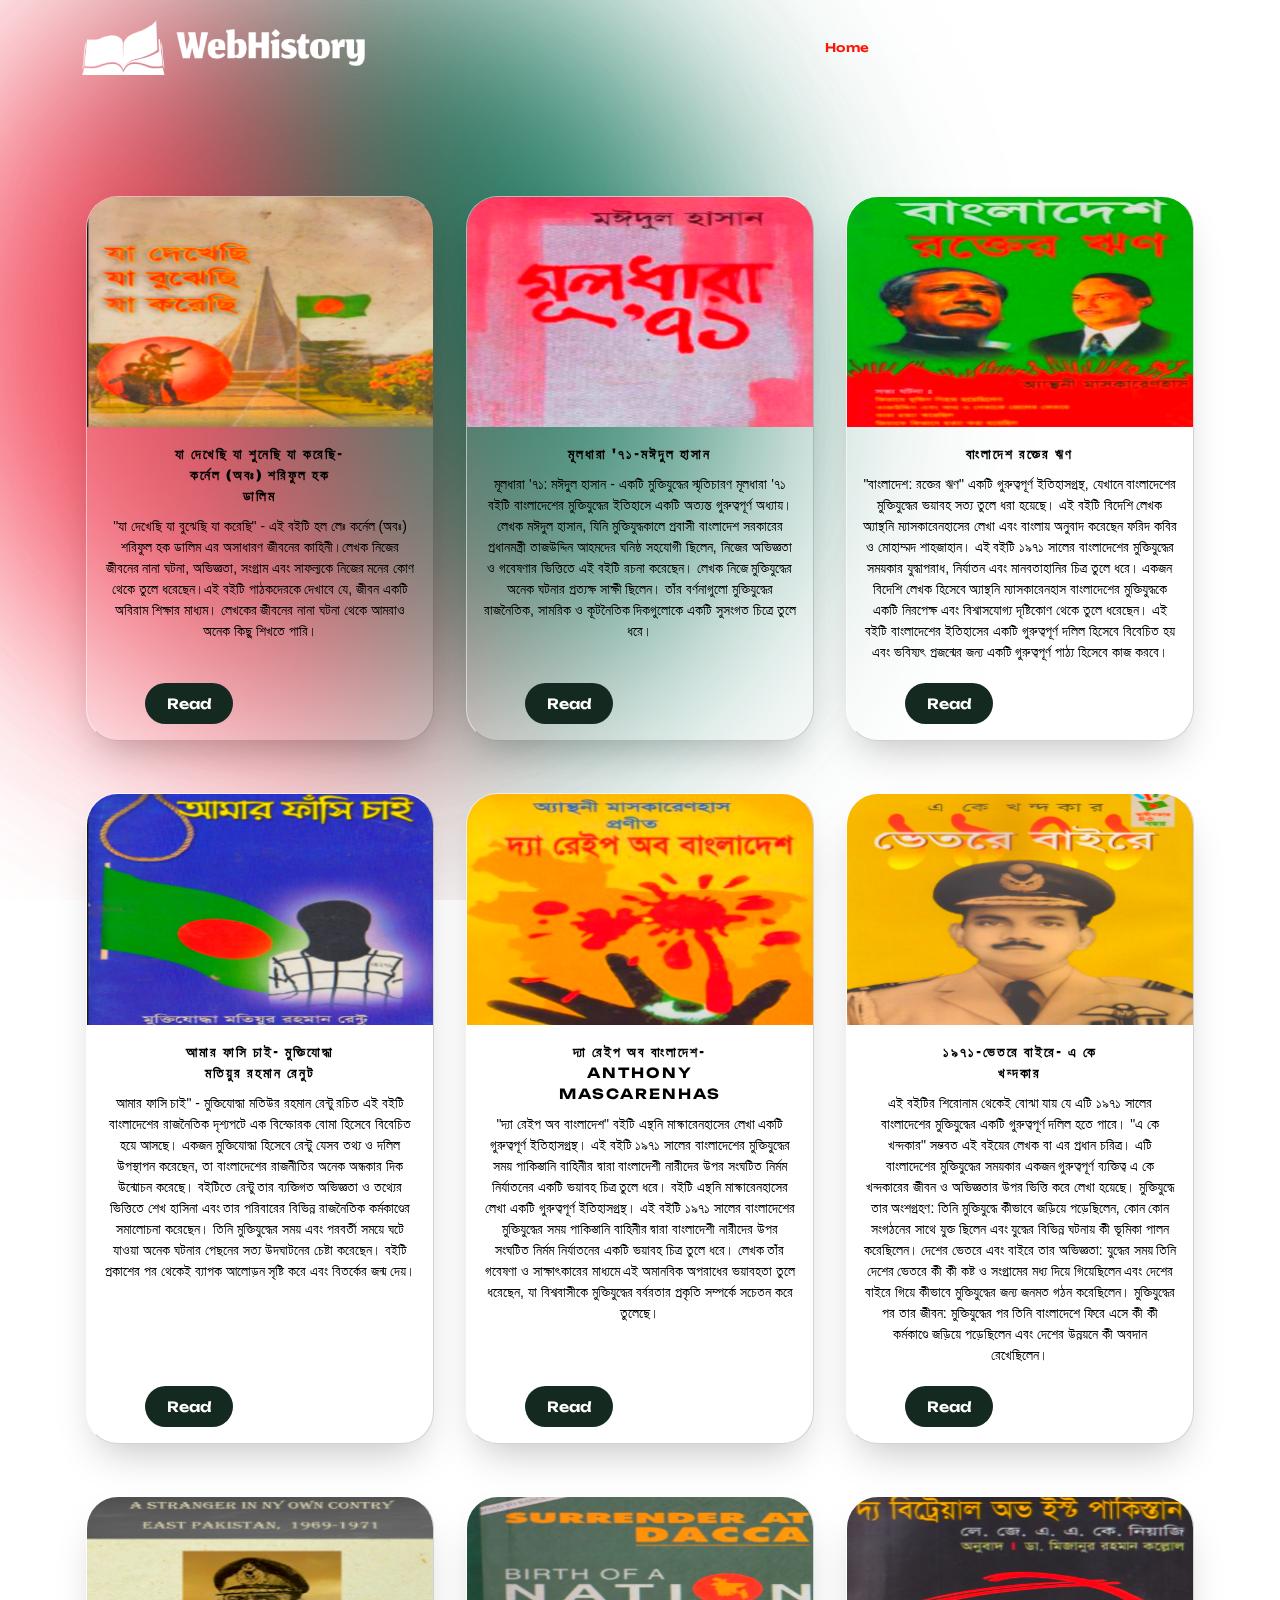
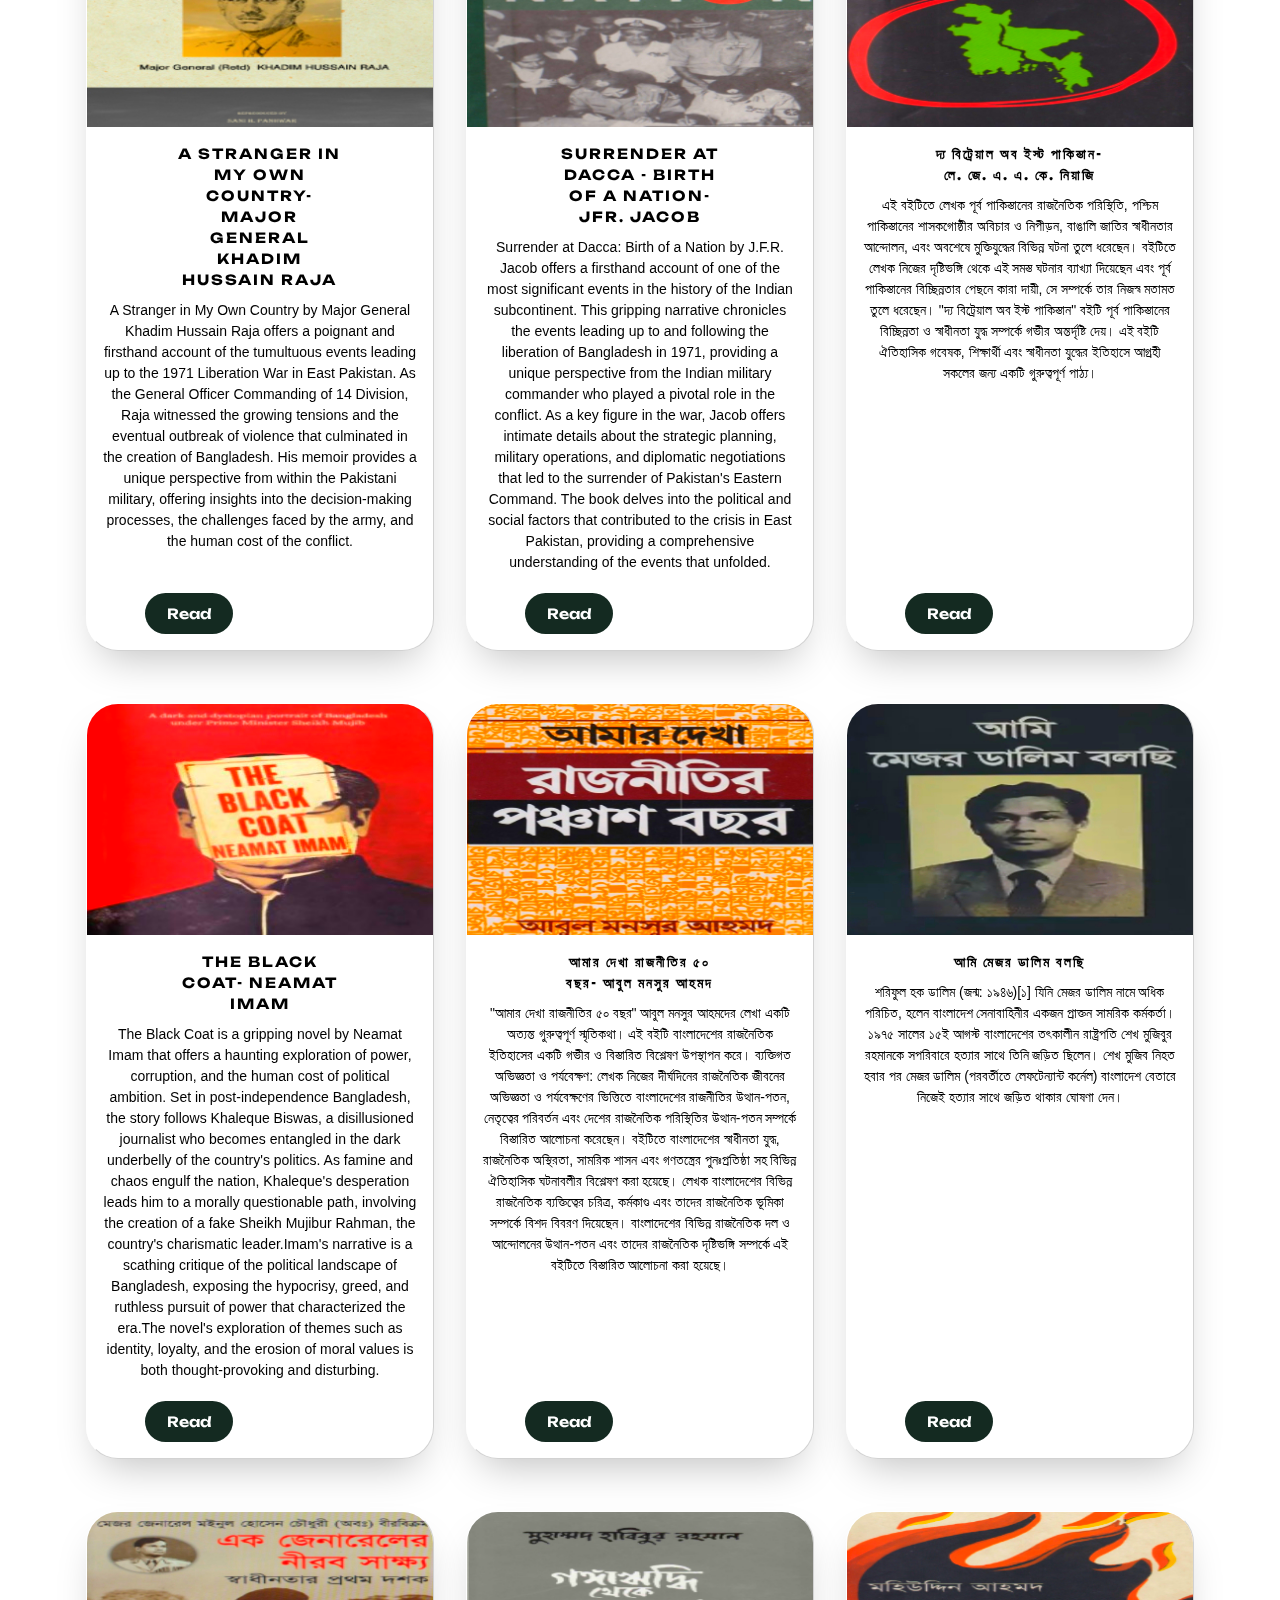
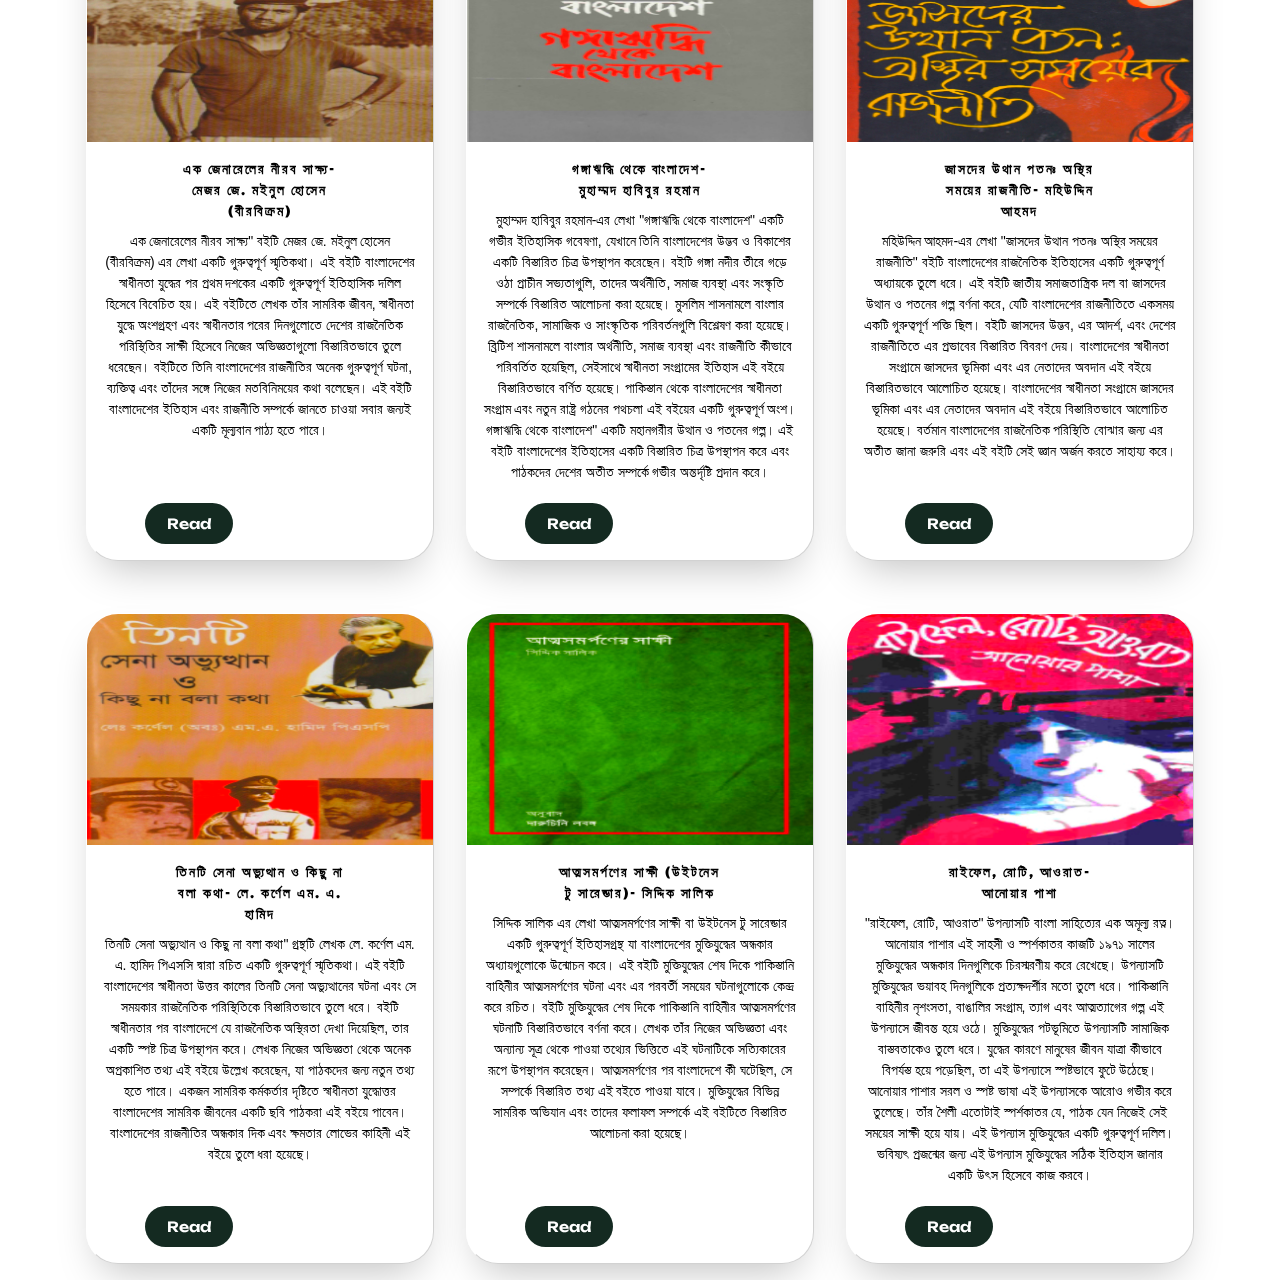
<file: read.html>
<!doctype html>
<html lang="en">
    <head>
        <meta charset="utf-8">
        <meta name="viewport" content="width=device-width, initial-scale=1">

        <meta name="description" content="">
        <meta name="author" content="">

        <title>WebHistory</title>

        <!-- CSS FILES -->        
        <link rel="preconnect" href="https://fonts.googleapis.com">
        
        <link rel="preconnect" href="https://fonts.gstatic.com" crossorigin>

        <link href="https://fonts.googleapis.com/css2?family=Unbounded:wght@300;400;600;700&display=swap" rel="stylesheet">

        <link href="css/bootstrap.min.css" rel="stylesheet">

        <link href="css/bootstrap-icons.css" rel="stylesheet">

        <link href="css/templatemo-ebook-landing.css" rel="stylesheet">

    </head>
    
    <body class="read">

        <main>

            <nav class="navbar read navbar-expand-lg">
                <div class="container">
                    <a class="navbar-brand" href="index.html">
                        <img src="./images/cover.png" alt="">  
                    </a>   
                    <button class="navbar-toggler" type="button" data-bs-toggle="collapse" data-bs-target="#navbarNav" aria-controls="navbarNav" aria-expanded="false" aria-label="Toggle navigation">
                        <span class="navbar-toggler-icon"></span>
                    </button>
    
                    <div class="collapse navbar-collapse" id="navbarNav">
                        <ul class="navbar-nav ms-lg-auto me-lg-4">
                            <li class="nav-item">
                                <a class="nav-link click-scroll" href=" index.html #section_1">Home</a>
                            </li>
    
                            <li class="nav-item">
                                <a class="nav-link click-scroll" href=" index.html #section_2">About</a>
                            </li>

                            <li class="nav-item">
                              <a class="nav-link click-scroll" href=" index.html #section_3">Books</a>
                          </li>

                            <li class="nav-item">
                                <a class="nav-link click-scroll" href="index.html #section_4">Reviews</a>
                            </li>


                        </ul>
                    </div>
                </div>
            </nav>

            <!-- glow corner -->

            <div class="glow-container">
              <div class="ball"></div>
              <div class="ball" style="--delay:-12s;--size:0.35;--speed:25s;"></div>
              <div class="ball" style="--delay:-10s;--size:0.3;--speed:15s;"></div>
              
            </div>   
            
<!-- books list -->
            <div class="mostly">
                <div class="container text-center">
                  <div class="row align-items-center">  
          <ul class="cards">
            <li class="cards__item">
              <div class="card">
                <div class="card__image card__image--যা-দেখেছি"></div>
                <div class="card__content">
                  <div class="card__title">
                    <a href="https://drive.google.com/file/d/1bbzUoEjJNZt1Dly16LDw9PYP8fL_nS9w/view?usp=drive_link"><strong>যা দেখেছি যা শুনেছি যা করেছি- কর্নেল (অবঃ) শরিফুল হক ডালিম</strong></a>
                  </div>
                  <p class="card__text"> 
                    "যা দেখেছি যা বুঝেছি যা করেছি" - এই বইটি হল লেঃ কর্নেল (অবঃ) শরিফুল হক ডালিম এর অসাধারণ জীবনের কাহিনী।লেখক নিজের জীবনের নানা ঘটনা, অভিজ্ঞতা, সংগ্রাম এবং সাফল্যকে নিজের মনের কোণ থেকে তুলে ধরেছেন।এই বইটি পাঠকদেরকে দেখাবে যে, জীবন একটি অবিরাম শিক্ষার মাধ্যম। লেখকের জীবনের নানা ঘটনা থেকে আমরাও অনেক কিছু শিখতে পারি।</p>

                  <a href="https://drive.google.com/file/d/1bbzUoEjJNZt1Dly16LDw9PYP8fL_nS9w/view?usp=drive_link" target="_blank"><button class="d-btn">Read</button></a>
                  
                </div>
              </div>
            </li>

            <li class="cards__item">
              <div class="card">
                <div class="card__image card__image--মূলধারা-৭১"></div>
                <div class="card__content">
                  <div class="card__title">
                    <a href="https://drive.google.com/file/d/1bmyWovksF32yCtkrt6sFTr25lMC_VYv2/view?usp=drive_link"><strong>মূলধারা '৭১-মঈদুল হাসান</strong></a>
                  </div>
                  <p class="card__text"> 
                   মূলধারা '৭১: মঈদুল হাসান - একটি মুক্তিযুদ্ধের স্মৃতিচারণ মূলধারা '৭১ বইটি বাংলাদেশের মুক্তিযুদ্ধের ইতিহাসে একটি অত্যন্ত গুরুত্বপূর্ণ অধ্যায়। লেখক মঈদুল হাসান, যিনি মুক্তিযুদ্ধকালে প্রবাসী বাংলাদেশ সরকারের প্রধানমন্ত্রী তাজউদ্দিন আহমদের ঘনিষ্ঠ সহযোগী ছিলেন, নিজের অভিজ্ঞতা ও গবেষণার ভিত্তিতে এই বইটি রচনা করেছেন। লেখক নিজে মুক্তিযুদ্ধের অনেক ঘটনার প্রত্যক্ষ সাক্ষী ছিলেন। তাঁর বর্ণনাগুলো মুক্তিযুদ্ধের রাজনৈতিক, সামরিক ও কূটনৈতিক দিকগুলোকে একটি সুসংগত চিত্রে তুলে ধরে।</p>
                  <a href="https://drive.google.com/file/d/1bmyWovksF32yCtkrt6sFTr25lMC_VYv2/view?usp=drive_link" target="_blank"><button class="d-btn">Read</button></a>
                </div>
              </div>
            </li>

            <li class="cards__item">
              <div class="card">
                <div class="card__image card__image--বাংলাদেশ-রক্তের"></div>
                <div class="card__content">
                  <div class="card__title">
                    <a href="https://drive.google.com/file/d/1cyPQ970VadS_X_iwYmCgZkZN3aQqKFCT/view"><strong>বাংলাদেশ রক্তের ঋণ</strong></a>
                  </div>
                  <p class="card__text"> 
                    "বাংলাদেশ: রক্তের ঋণ" একটি গুরুত্বপূর্ণ ইতিহাসগ্রন্থ, যেখানে বাংলাদেশের মুক্তিযুদ্ধের ভয়াবহ সত্য তুলে ধরা হয়েছে। এই বইটি বিদেশি লেখক অ্যান্থনি ম্যাসকারেনহাসের লেখা এবং বাংলায় অনুবাদ করেছেন ফরিদ কবির ও মোহাম্মদ শাহজাহান। এই বইটি ১৯৭১ সালের বাংলাদেশের মুক্তিযুদ্ধের সময়কার যুদ্ধাপরাধ, নির্যাতন এবং মানবতাহানির চিত্র তুলে ধরে। একজন বিদেশি লেখক হিসেবে অ্যান্থনি ম্যাসকারেনহাস বাংলাদেশের মুক্তিযুদ্ধকে একটি নিরপেক্ষ এবং বিশ্বাসযোগ্য দৃষ্টিকোণ থেকে তুলে ধরেছেন। এই বইটি বাংলাদেশের ইতিহাসের একটি গুরুত্বপূর্ণ দলিল হিসেবে বিবেচিত হয় এবং ভবিষ্যৎ প্রজন্মের জন্য একটি গুরুত্বপূর্ণ পাঠ্য হিসেবে কাজ করবে।</p>
                  <a href="https://drive.google.com/file/d/1cyPQ970VadS_X_iwYmCgZkZN3aQqKFCT/view" target="_blank"><button class="d-btn">Read</button></a>
                </div>
              </div>
            </li>

            <li class="cards__item">
              <div class="card">
                <div class="card__image card__image--আমার-ফাসি"></div>
                <div class="card__content">
                  <div class="card__title">
                    <a href="https://drive.google.com/file/d/17xSKtHflknwuMjQIlZ8wOHjipO3dPPUT/view"><strong>আমার ফাসি চাই- মুক্তিযোদ্ধা মতিয়ুর রহমান রেনুট</strong></a>
                  </div>
                  <p class="card__text"> 
                    আমার ফাসি চাই" - মুক্তিযোদ্ধা মতিউর রহমান রেন্টু রচিত এই বইটি বাংলাদেশের রাজনৈতিক দৃশ্যপটে এক বিস্ফোরক বোমা হিসেবে বিবেচিত হয়ে আসছে। একজন মুক্তিযোদ্ধা হিসেবে রেন্টু যেসব তথ্য ও দলিল উপস্থাপন করেছেন, তা বাংলাদেশের রাজনীতির অনেক অন্ধকার দিক উন্মোচন করেছে। বইটিতে রেন্টু তার ব্যক্তিগত অভিজ্ঞতা ও তথ্যের ভিত্তিতে শেখ হাসিনা এবং তার পরিবারের বিভিন্ন রাজনৈতিক কর্মকাণ্ডের সমালোচনা করেছেন। তিনি মুক্তিযুদ্ধের সময় এবং পরবর্তী সময়ে ঘটে যাওয়া অনেক ঘটনার পেছনের সত্য উদঘাটনের চেষ্টা করেছেন। বইটি প্রকাশের পর থেকেই ব্যাপক আলোড়ন সৃষ্টি করে এবং বিতর্কের জন্ম দেয়।</p>
                  <a href="https://drive.google.com/file/d/17xSKtHflknwuMjQIlZ8wOHjipO3dPPUT/view" target="_blank"><button class="d-btn">Read</button></a>
                </div>
              </div>
            </li>

            <li class="cards__item">
              <div class="card">
                <div class="card__image card__image--দ্যা-রেইপ"></div>
                <div class="card__content">
                  <div class="card__title">
                    <a href="https://drive.google.com/file/d/1beDt9wXLHusASVxrDNGHpEbMl8KJkr3W/view?usp=drive_link"><strong> দ্যা রেইপ অব বাংলাদেশ- Anthony Mascarenhas</strong></a>
                  </div>
                  <p class="card__text"> 
                    "দ্যা রেইপ অব বাংলাদেশ" বইটি এন্থনি মাস্কারেনহাসের লেখা একটি গুরুত্বপূর্ণ ইতিহাসগ্রন্থ। এই বইটি ১৯৭১ সালের বাংলাদেশের মুক্তিযুদ্ধের সময় পাকিস্তানি বাহিনীর দ্বারা বাংলাদেশী নারীদের উপর সংঘটিত নির্মম নির্যাতনের একটি ভয়াবহ চিত্র তুলে ধরে। বইটি এন্থনি মাস্কারেনহাসের লেখা একটি গুরুত্বপূর্ণ ইতিহাসগ্রন্থ। এই বইটি ১৯৭১ সালের বাংলাদেশের মুক্তিযুদ্ধের সময় পাকিস্তানি বাহিনীর দ্বারা বাংলাদেশী নারীদের উপর সংঘটিত নির্মম নির্যাতনের একটি ভয়াবহ চিত্র তুলে ধরে। লেখক তাঁর গবেষণা ও সাক্ষাৎকারের মাধ্যমে এই অমানবিক অপরাধের ভয়াবহতা তুলে ধরেছেন, যা বিশ্ববাসীকে মুক্তিযুদ্ধের বর্বরতার প্রকৃতি সম্পর্কে সচেতন করে তুলেছে।</p>
                  <a href="https://drive.google.com/file/d/1beDt9wXLHusASVxrDNGHpEbMl8KJkr3W/view?usp=drive_link" target="_blank"><button class="d-btn">Read</button></a>
                </div>
              </div>
            </li>
            
            <li class="cards__item">
              <div class="card">
                <div class="card__image card__image--১৯৭১-ভেতরে"></div>
                <div class="card__content">
                  <div class="card__title">
                    <a href="https://drive.google.com/file/d/1c7W0nJ7fWsg8yT2FTq7BU7ydLDD7vT74/view"><strong>১৯৭১-ভেতরে বাইরে- এ কে খন্দকার</strong></a>
                  </div>
                  <p class="card__text"> 
                    এই বইটির শিরোনাম থেকেই বোঝা যায় যে এটি ১৯৭১ সালের বাংলাদেশের মুক্তিযুদ্ধের একটি গুরুত্বপূর্ণ দলিল হতে পারে। "এ কে খন্দকার" সম্ভবত এই বইয়ের লেখক বা এর প্রধান চরিত্র। এটি বাংলাদেশের মুক্তিযুদ্ধের সময়কার একজন গুরুত্বপূর্ণ ব্যক্তিত্ব এ কে খন্দকারের জীবন ও অভিজ্ঞতার উপর ভিত্তি করে লেখা হয়েছে।
                    মুক্তিযুদ্ধে তার অংশগ্রহণ: তিনি মুক্তিযুদ্ধে কীভাবে জড়িয়ে পড়েছিলেন, কোন কোন সংগঠনের সাথে যুক্ত ছিলেন এবং যুদ্ধের বিভিন্ন ঘটনায় কী ভূমিকা পালন করেছিলেন।
                    দেশের ভেতরে এবং বাইরে তার অভিজ্ঞতা: যুদ্ধের সময় তিনি দেশের ভেতরে কী কী কষ্ট ও সংগ্রামের মধ্য দিয়ে গিয়েছিলেন এবং দেশের বাইরে গিয়ে কীভাবে মুক্তিযুদ্ধের জন্য জনমত গঠন করেছিলেন।
                    মুক্তিযুদ্ধের পর তার জীবন: মুক্তিযুদ্ধের পর তিনি বাংলাদেশে ফিরে এসে কী কী কর্মকাণ্ডে জড়িয়ে পড়েছিলেন এবং দেশের উন্নয়নে কী অবদান রেখেছিলেন।</p>
                  <a href="https://drive.google.com/file/d/1c7W0nJ7fWsg8yT2FTq7BU7ydLDD7vT74/view" target="_blank"><button class="d-btn">Read</button></a>
                </div>
              </div>
            </li>

            <li class="cards__item">
              <div class="card">
                <div class="card__image card__image--A-Stranger"></div>
                <div class="card__content">
                  <div class="card__title">
                    <a href="https://drive.google.com/file/d/1dMJj25TRG60VS-gabjfHkGAqD6qak4Z5/view"><strong>A Stranger in My Own Country- Major General Khadim Hussain Raja</strong></a>
                  </div>
                  <p class="card__text"> 
                    A Stranger in My Own Country by Major General Khadim Hussain Raja offers a poignant and firsthand account of the tumultuous events leading up to the 1971 Liberation War in East Pakistan. As the General Officer Commanding of 14 Division, Raja witnessed the growing tensions and the eventual outbreak of violence that culminated in the creation of Bangladesh. His memoir provides a unique perspective from within the Pakistani military, offering insights into the decision-making processes, the challenges faced by the army, and the human cost of the conflict.</p>
                  <a href="https://drive.google.com/file/d/1dMJj25TRG60VS-gabjfHkGAqD6qak4Z5/view" target="_blank"><button class="d-btn">Read</button></a>
                </div>
              </div>
            </li>  

            <li class="cards__item">
              <div class="card">
                <div class="card__image card__image--Surrender"></div>
                <div class="card__content">
                  <div class="card__title">
                    <a href="https://drive.google.com/file/d/1ccRtK4CmteTX4tFJKAGPsvEQsXMlFyDF/view"><strong>Surrender at Dacca - Birth of a Nation- JFR. Jacob</strong></a>
                  </div>
                  <p class="card__text"> 
                    Surrender at Dacca: Birth of a Nation by J.F.R. Jacob offers a firsthand account of one of the most significant events in the history of the Indian subcontinent. This gripping narrative chronicles the events leading up to and following the liberation of Bangladesh in 1971, providing a unique perspective from the Indian military commander who played a pivotal role in the conflict. As a key figure in the war, Jacob offers intimate details about the strategic planning, military operations, and diplomatic negotiations that led to the surrender of Pakistan's Eastern Command. The book delves into the political and social factors that contributed to the crisis in East Pakistan, providing a comprehensive understanding of the events that unfolded.</p>
                  <a href="https://drive.google.com/file/d/1ccRtK4CmteTX4tFJKAGPsvEQsXMlFyDF/view
                  " target="_blank"><button class="d-btn">Read</button></a>
                </div>
              </div>
            </li>  

            <li class="cards__item">
              <div class="card">
                <div class="card__image card__image--দ্য-বিট্রেয়াল"></div>
                <div class="card__content">
                  <div class="card__title">
                    <a href="https://drive.google.com/file/d/1ct724Qxp-GeQEUhGUBkJbIwktfBTtHyR/view"><strong>দ্য বিট্রেয়াল অব ইস্ট পাকিস্তান- লে. জে. এ. এ. কে. নিয়াজি</strong></a>
                  </div>
                  <p class="card__text"> 
                    এই বইটিতে লেখক পূর্ব পাকিস্তানের রাজনৈতিক পরিস্থিতি, পশ্চিম পাকিস্তানের শাসকগোষ্ঠীর অবিচার ও নিপীড়ন, বাঙালি জাতির স্বাধীনতার আন্দোলন, এবং অবশেষে মুক্তিযুদ্ধের বিভিন্ন ঘটনা তুলে ধরেছেন। বইটিতে লেখক নিজের দৃষ্টিভঙ্গি থেকে এই সমস্ত ঘটনার ব্যাখ্যা দিয়েছেন এবং পূর্ব পাকিস্তানের বিচ্ছিন্নতার পেছনে কারা দায়ী, সে সম্পর্কে তার নিজস্ব মতামত তুলে ধরেছেন। "দ্য বিট্রেয়াল অব ইস্ট পাকিস্তান" বইটি পূর্ব পাকিস্তানের বিচ্ছিন্নতা ও স্বাধীনতা যুদ্ধ সম্পর্কে গভীর অন্তর্দৃষ্টি দেয়। এই বইটি ঐতিহাসিক গবেষক, শিক্ষার্থী এবং স্বাধীনতা যুদ্ধের ইতিহাসে আগ্রহী সকলের জন্য একটি গুরুত্বপূর্ণ পাঠ্য।</p>
                  <a href="https://drive.google.com/file/d/1ct724Qxp-GeQEUhGUBkJbIwktfBTtHyR/view" target="_blank"><button class="d-btn">Read</button></a>
                </div>
              </div>
            </li>   

            <li class="cards__item">
              <div class="card">
                <div class="card__image card__image--The-Black-Coat"></div>
                <div class="card__content">
                  <div class="card__title">
                    <a href="https://drive.google.com/file/d/1dh2C07k1dW8wlfYEDe3Z_1uhsBz7xMAy/view"><strong> The Black Coat- Neamat Imam</strong></a>
                  </div>
                  <p class="card__text"> 
                    The Black Coat is a gripping novel by Neamat Imam that offers a haunting exploration of power, corruption, and the human cost of political ambition. Set in post-independence Bangladesh, the story follows Khaleque Biswas, a disillusioned journalist who becomes entangled in the dark underbelly of the country's politics. As famine and chaos engulf the nation, Khaleque's desperation leads him to a morally questionable path, involving the creation of a fake Sheikh Mujibur Rahman, the country's charismatic leader.Imam's narrative is a scathing critique of the political landscape of Bangladesh, exposing the hypocrisy, greed, and ruthless pursuit of power that characterized the era.The novel's exploration of themes such as identity, loyalty, and the erosion of moral values is both thought-provoking and disturbing.</p>
                  <a href="https://drive.google.com/file/d/1dh2C07k1dW8wlfYEDe3Z_1uhsBz7xMAy/view" target="_blank"><button class="d-btn">Read</button></a>
                </div>
              </div>
            </li>  

            <li class="cards__item">
              <div class="card">
                <div class="card__image card__image--আমার-দেখা"></div>
                <div class="card__content">
                  <div class="card__title">
                    <a href="https://drive.google.com/file/d/1RxJ7FVu0bhuO-zjHbZO7fWlxz1hR7s_7/view"><strong>আমার দেখা রাজনীতির ৫০ বছর- আবুল মনসুর আহমদ</strong></a>
                  </div>
                  <p class="card__text"> 
                    "আমার দেখা রাজনীতির ৫০ বছর"  আবুল মনসুর আহমদের লেখা একটি অত্যন্ত গুরুত্বপূর্ণ স্মৃতিকথা। এই বইটি বাংলাদেশের রাজনৈতিক ইতিহাসের একটি গভীর ও বিস্তারিত বিশ্লেষণ উপস্থাপন করে। ব্যক্তিগত অভিজ্ঞতা ও পর্যবেক্ষণ: লেখক নিজের দীর্ঘদিনের রাজনৈতিক জীবনের অভিজ্ঞতা ও পর্যবেক্ষণের ভিত্তিতে বাংলাদেশের রাজনীতির উত্থান-পতন, নেতৃত্বের পরিবর্তন এবং দেশের রাজনৈতিক পরিস্থিতির উত্থান-পতন সম্পর্কে বিস্তারিত আলোচনা করেছেন। বইটিতে বাংলাদেশের স্বাধীনতা যুদ্ধ, রাজনৈতিক অস্থিরতা, সামরিক শাসন এবং গণতন্ত্রের পুনঃপ্রতিষ্ঠা সহ বিভিন্ন ঐতিহাসিক ঘটনাবলীর বিশ্লেষণ করা হয়েছে। লেখক বাংলাদেশের বিভিন্ন রাজনৈতিক ব্যক্তিত্বের চরিত্র, কর্মকাণ্ড এবং তাদের রাজনৈতিক ভূমিকা সম্পর্কে বিশদ বিবরণ দিয়েছেন। বাংলাদেশের বিভিন্ন রাজনৈতিক দল ও আন্দোলনের উত্থান-পতন এবং তাদের রাজনৈতিক দৃষ্টিভঙ্গি সম্পর্কে এই বইটিতে বিস্তারিত আলোচনা করা হয়েছে।</p>
                  <a href="https://drive.google.com/file/d/1RxJ7FVu0bhuO-zjHbZO7fWlxz1hR7s_7/view" target="_blank"><button class="d-btn">Read</button></a>
                </div>
              </div>
            </li>

            <li class="cards__item">
              <div class="card">
                <div class="card__image card__image--মেজর-ডালিম-বলছি"></div>
                <div class="card__content">
                  <div class="card__title">
                    <a href="https://drive.google.com/file/d/1dln3v5WCQW3n2BQK2VSjOL5co8Mcd4lj/view"><strong>আমি মেজর ডালিম বলছি</strong></a>
                  </div>
                  <p class="card__text"> 
                    শরিফুল হক ডালিম (জন্ম: ১৯৪৬)[১] যিনি মেজর ডালিম নামে অধিক পরিচিত, হলেন বাংলাদেশ সেনাবাহিনীর একজন প্রাক্তন সামরিক কর্মকর্তা। ১৯৭৫ সালের ১৫ই আগস্ট বাংলাদেশের তৎকালীন রাষ্ট্রপতি শেখ মুজিবুর রহমানকে সপরিবারে হত্যার সাথে তিনি জড়িত ছিলেন। শেখ মুজিব নিহত হবার পর মেজর ডালিম (পরবর্তীতে লেফটেন্যান্ট কর্নেল) বাংলাদেশ বেতারে নিজেই হত্যার সাথে জড়িত থাকার ঘোষণা দেন। </p>
                  <a href="https://drive.google.com/file/d/1dln3v5WCQW3n2BQK2VSjOL5co8Mcd4lj/view" target="_blank"><button class="d-btn">Read</button></a>
                </div>
              </div>
            </li>

            <li class="cards__item">
              <div class="card">
                <div class="card__image card__image--এক-জেনারেলের"></div>
                <div class="card__content">
                  <div class="card__title">
                    <a href="https://drive.google.com/file/d/1cvgw8fawl3aZTJDwuF4X1jLxhYSelGou/view"><strong> এক জেনারেলের নীরব সাক্ষ্য- মেজর জে. মইনুল হোসেন (বীরবিক্রম)</strong></a>
                  </div>
                  <p class="card__text"> 
                    এক জেনারেলের নীরব সাক্ষ্য" বইটি মেজর জে. মইনুল হোসেন (বীরবিক্রম) এর লেখা একটি গুরুত্বপূর্ণ স্মৃতিকথা। এই বইটি বাংলাদেশের স্বাধীনতা যুদ্ধের পর প্রথম দশকের একটি গুরুত্বপূর্ণ ইতিহাসিক দলিল হিসেবে বিবেচিত হয়। এই বইটিতে লেখক তাঁর সামরিক জীবন, স্বাধীনতা যুদ্ধে অংশগ্রহণ এবং স্বাধীনতার পরের দিনগুলোতে দেশের রাজনৈতিক পরিস্থিতির সাক্ষী হিসেবে নিজের অভিজ্ঞতাগুলো বিস্তারিতভাবে তুলে ধরেছেন। বইটিতে তিনি বাংলাদেশের রাজনীতির অনেক গুরুত্বপূর্ণ ঘটনা, ব্যক্তিত্ব এবং তাঁদের সঙ্গে নিজের মতবিনিময়ের কথা বলেছেন। এই বইটি বাংলাদেশের ইতিহাস এবং রাজনীতি সম্পর্কে জানতে চাওয়া সবার জন্যই একটি মূল্যবান পাঠ্য হতে পারে।
                  </p>
                  <a href="https://drive.google.com/file/d/1cvgw8fawl3aZTJDwuF4X1jLxhYSelGou/view" target="_blank"><button class="d-btn">Read</button></a>
                </div>
              </div>
            </li>


            <li class="cards__item">
              <div class="card">
                <div class="card__image card__image--গঙ্গাঋদ্ধি-থেকে-বাংলাদেশ"></div>
                <div class="card__content">
                  <div class="card__title">
                    <a href="https://drive.google.com/file/d/1c9AP-g_uzSevVDCLoLI0w4tUTkuplNHx/view"><strong>গঙ্গাঋদ্ধি থেকে বাংলাদেশ- মুহাম্মদ হাবিবুর রহমান </strong></a>
                  </div>
                  <p class="card__text"> 
                    মুহাম্মদ হাবিবুর রহমান-এর লেখা "গঙ্গাঋদ্ধি থেকে বাংলাদেশ" একটি গভীর ইতিহাসিক গবেষণা, যেখানে তিনি বাংলাদেশের উদ্ভব ও বিকাশের একটি বিস্তারিত চিত্র উপস্থাপন করেছেন। বইটি গঙ্গা নদীর তীরে গড়ে ওঠা প্রাচীন সভ্যতাগুলি, তাদের অর্থনীতি, সমাজ ব্যবস্থা এবং সংস্কৃতি সম্পর্কে বিস্তারিত আলোচনা করা হয়েছে। মুসলিম শাসনামলে বাংলার রাজনৈতিক, সামাজিক ও সাংস্কৃতিক পরিবর্তনগুলি বিশ্লেষণ করা হয়েছে। ব্রিটিশ শাসনামলে বাংলার অর্থনীতি, সমাজ ব্যবস্থা এবং রাজনীতি কীভাবে পরিবর্তিত হয়েছিল, সেইসাথে স্বাধীনতা সংগ্রামের ইতিহাস এই বইয়ে বিস্তারিতভাবে বর্ণিত হয়েছে। পাকিস্তান থেকে বাংলাদেশের স্বাধীনতা সংগ্রাম এবং নতুন রাষ্ট্র গঠনের পথচলা এই বইয়ের একটি গুরুত্বপূর্ণ অংশ। গঙ্গাঋদ্ধি থেকে বাংলাদেশ" একটি মহানগরীর উত্থান ও পতনের গল্প। এই বইটি বাংলাদেশের ইতিহাসের একটি বিস্তারিত চিত্র উপস্থাপন করে এবং পাঠকদের দেশের অতীত সম্পর্কে গভীর অন্তর্দৃষ্টি প্রদান করে।</p>
                  <a href="https://drive.google.com/file/d/1c9AP-g_uzSevVDCLoLI0w4tUTkuplNHx/view" target="_blank"><button class="d-btn">Read</button></a>
                </div>
              </div>
            </li>

            <li class="cards__item">
              <div class="card">
                <div class="card__image card__image--জাসদের"></div>
                <div class="card__content">
                  <div class="card__title">
                    <a href="https://drive.google.com/file/d/1bgqRpy0RTwDXm2FbFGdzlsIubO496Zba/view"><strong>জাসদের উথান পতনঃ অস্থির সময়ের রাজনীতি- মহিউদ্দিন আহমদ</strong></a>
                  </div>
                  <p class="card__text"> 
                    মহিউদ্দিন আহমদ-এর লেখা "জাসদের উত্থান পতনঃ অস্থির সময়ের রাজনীতি" বইটি বাংলাদেশের রাজনৈতিক ইতিহাসের একটি গুরুত্বপূর্ণ অধ্যায়কে তুলে ধরে। এই বইটি জাতীয় সমাজতান্ত্রিক দল বা জাসদের উত্থান ও পতনের গল্প বর্ণনা করে, যেটি বাংলাদেশের রাজনীতিতে একসময় একটি গুরুত্বপূর্ণ শক্তি ছিল। বইটি জাসদের উদ্ভব, এর আদর্শ, এবং দেশের রাজনীতিতে এর প্রভাবের বিস্তারিত বিবরণ দেয়। বাংলাদেশের স্বাধীনতা সংগ্রামে জাসদের ভূমিকা এবং এর নেতাদের অবদান এই বইয়ে বিস্তারিতভাবে আলোচিত হয়েছে। বাংলাদেশের স্বাধীনতা সংগ্রামে জাসদের ভূমিকা এবং এর নেতাদের অবদান এই বইয়ে বিস্তারিতভাবে আলোচিত হয়েছে। বর্তমান বাংলাদেশের রাজনৈতিক পরিস্থিতি বোঝার জন্য এর অতীত জানা জরুরি এবং এই বইটি সেই জ্ঞান অর্জন করতে সাহায্য করে।</p>
                  <a href="https://drive.google.com/file/d/1bgqRpy0RTwDXm2FbFGdzlsIubO496Zba/view" target="_blank"><button class="d-btn">Read</button></a>
                </div>
              </div>
            </li>

            <li class="cards__item">
              <div class="card">
                <div class="card__image card__image--তিনটি-সেনা"></div>
                <div class="card__content">
                  <div class="card__title">
                    <a href="https://drive.google.com/file/d/1bb8_IufezLHk7sild-BflXhRFQku5ZJx/view"><strong>তিনটি সেনা অভ্যুত্থান ও কিছু না বলা কথা- লে. কর্ণেল এম. এ. হামিদ </strong></a>
                  </div>
                  <p class="card__text"> 
                    তিনটি সেনা অভ্যুত্থান ও কিছু না বলা কথা" গ্রন্থটি লেখক লে. কর্ণেল এম. এ. হামিদ পিএসসি দ্বারা রচিত একটি গুরুত্বপূর্ণ স্মৃতিকথা। এই বইটি বাংলাদেশের স্বাধীনতা উত্তর কালের তিনটি সেনা অভ্যুত্থানের ঘটনা এবং সে সময়কার রাজনৈতিক পরিস্থিতিকে বিস্তারিতভাবে তুলে ধরে। বইটি স্বাধীনতার পর বাংলাদেশে যে রাজনৈতিক অস্থিরতা দেখা দিয়েছিল, তার একটি স্পষ্ট চিত্র উপস্থাপন করে। লেখক নিজের অভিজ্ঞতা থেকে অনেক অপ্রকাশিত তথ্য এই বইয়ে উল্লেখ করেছেন, যা পাঠকদের জন্য নতুন তথ্য হতে পারে।  একজন সামরিক কর্মকর্তার দৃষ্টিতে স্বাধীনতা যুদ্ধোত্তর বাংলাদেশের সামরিক জীবনের একটি ছবি পাঠকরা এই বইয়ে পাবেন।  বাংলাদেশের রাজনীতির অন্ধকার দিক এবং ক্ষমতার লোভের কাহিনী এই বইয়ে তুলে ধরা হয়েছে।</p>
                  <a href="https://drive.google.com/file/d/1bb8_IufezLHk7sild-BflXhRFQku5ZJx/view" target="_blank"><button class="d-btn">Read</button></a>
                </div>
              </div>
            </li>

            <li class="cards__item">
              <div class="card">
                <div class="card__image card__image--আত্মসমর্পণের"></div>
                <div class="card__content">
                  <div class="card__title">
                    <a href="https://drive.google.com/file/d/1yn9hh2MC_CBfgL_41T-2fGKmMrveqCKY/view"><strong> আত্মসমর্পণের সাক্ষী (উইটনেস টু সারেন্ডার)- সিদ্দিক সালিক</strong></a>
                  </div>
                  <p class="card__text"> 
                    সিদ্দিক সালিক এর লেখা আত্মসমর্পণের সাক্ষী বা উইটনেস টু সারেন্ডার একটি গুরুত্বপূর্ণ ইতিহাসগ্রন্থ যা বাংলাদেশের মুক্তিযুদ্ধের অন্ধকার অধ্যায়গুলোকে উন্মোচন করে। এই বইটি মুক্তিযুদ্ধের শেষ দিকে পাকিস্তানি বাহিনীর আত্মসমর্পণের ঘটনা এবং এর পরবর্তী সময়ের ঘটনাগুলোকে কেন্দ্র করে রচিত। বইটি মুক্তিযুদ্ধের শেষ দিকে পাকিস্তানি বাহিনীর আত্মসমর্পণের ঘটনাটি বিস্তারিতভাবে বর্ণনা করে। লেখক তাঁর নিজের অভিজ্ঞতা এবং অন্যান্য সূত্র থেকে পাওয়া তথ্যের ভিত্তিতে এই ঘটনাটিকে সত্যিকারের রূপে উপস্থাপন করেছেন। আত্মসমর্পণের পর বাংলাদেশে কী ঘটেছিল, সে সম্পর্কে বিস্তারিত তথ্য এই বইতে পাওয়া যাবে। মুক্তিযুদ্ধের বিভিন্ন সামরিক অভিযান এবং তাদের ফলাফল সম্পর্কে এই বইটিতে বিস্তারিত আলোচনা করা হয়েছে।</p>
                  <a href="https://drive.google.com/file/d/1yn9hh2MC_CBfgL_41T-2fGKmMrveqCKY/view" target="_blank"><button class="d-btn">Read</button></a>
                </div>
              </div>
            </li>

            <li class="cards__item">
              <div class="card">
                <div class="card__image card__image--রাইফেল"></div>
                <div class="card__content">
                  <div class="card__title">
                    <a href="https://drive.google.com/file/d/1tKJ0PTktvl08j9LEjKqtdm_PgsNTakBm/view"><strong> রাইফেল, রোটি, আওরাত- আনোয়ার পাশা</strong></a>
                  </div>
                  <p class="card__text"> 
                    "রাইফেল, রোটি, আওরাত" উপন্যাসটি বাংলা সাহিত্যের এক অমূল্য রত্ন। আনোয়ার পাশার এই সাহসী ও স্পর্শকাতর কাজটি ১৯৭১ সালের মুক্তিযুদ্ধের অন্ধকার দিনগুলিকে চিরস্মরণীয় করে রেখেছে। উপন্যাসটি মুক্তিযুদ্ধের ভয়াবহ দিনগুলিকে প্রত্যক্ষদর্শীর মতো তুলে ধরে। পাকিস্তানি বাহিনীর নৃশংসতা, বাঙালির সংগ্রাম, ত্যাগ এবং আত্মত্যাগের গল্প এই উপন্যাসে জীবন্ত হয়ে ওঠে। মুক্তিযুদ্ধের পটভূমিতে উপন্যাসটি সামাজিক বাস্তবতাকেও তুলে ধরে। যুদ্ধের কারণে মানুষের জীবন যাত্রা কীভাবে বিপর্যস্ত হয়ে পড়েছিল, তা এই উপন্যাসে স্পষ্টভাবে ফুটে উঠেছে। আনোয়ার পাশার সরল ও স্পষ্ট ভাষা এই উপন্যাসকে আরোও গভীর করে তুলেছে। তাঁর শৈলী এতোটাই স্পর্শকাতর যে, পাঠক যেন নিজেই সেই সময়ের সাক্ষী হয়ে যায়। এই উপন্যাস মুক্তিযুদ্ধের একটি গুরুত্বপূর্ণ দলিল। ভবিষ্যৎ প্রজন্মের জন্য এই উপন্যাস মুক্তিযুদ্ধের সঠিক ইতিহাস জানার একটি উৎস হিসেবে কাজ করবে।</p>
                  <a href="https://drive.google.com/file/d/1tKJ0PTktvl08j9LEjKqtdm_PgsNTakBm/view" target="_blank"><button class="d-btn">Read</button></a>
                </div>
              </div>
            </li>

            



            


            



            
            

        
        </main>

        <!-- JAVASCRIPT FILES -->
        <script src="https://static.elfsight.com/platform/platform.js" data-use-service-core defer></script>
        
        <script src="js/jquery.min.js"></script>
        <script src="js/bootstrap.bundle.min.js"></script>
        <script src="js/jquery.sticky.js"></script>
        <script src="js/click-scroll.js"></script>
        <script src="js/custom.js"></script>

    </body>
</html>
</file>
<file: css/templatemo-ebook-landing.css>
/*

TemplateMo 588 ebook landing

https://templatemo.com/tm-588-ebook-landing

*/

/*---------------------------------------
  CUSTOM PROPERTIES ( VARIABLES )             
-----------------------------------------*/
:root {
  --white-color:                  #ffffff;
  --primary-color:                #E76F51;
  --secondary-color:              #E9C46A;
  --section-bg-color:             #f0f8ff;
  --custom-btn-bg-color:          #F4A261;
  --custom-btn-bg-hover-color:    #E76F51;
  --dark-color:                   #000000;
  --p-color:                      #717275;
  --link-hover-color:             #E76F51;

  --body-font-family:             'Unbounded', sans-serif;

  --h1-font-size:                 42px;
  --h2-font-size:                 36px;
  --h3-font-size:                 28px;
  --h4-font-size:                 24px;
  --h5-font-size:                 22px;
  --h6-font-size:                 20px;
  --p-font-size:                  16px;
  --menu-font-size:               12px;
  --btn-font-size:                14px;
  --copyright-font-size:          14px;

  --border-radius-large:          100px;
  --border-radius-medium:         20px;
  --border-radius-small:          10px;

  --font-weight-light:            300;
  --font-weight-normal:           400;
  --font-weight-semibold:         600;
  --font-weight-bold:             700;
}

body {
  background-color: var(--white-color);
  font-family: var(--body-font-family); 
}


/*---------------------------------------
  TYPOGRAPHY               
-----------------------------------------*/

h2,
h3,
h4,
h5,
h6 {
  color: var(--dark-color);
}

h1,
h2,
h3,
h4,
h5,
h6 {
  font-weight: var(--font-weight-semibold);
}

h1 {
  font-size: var(--h1-font-size);
  font-weight: var(--font-weight-bold);
}

h2 {
  font-size: var(--h2-font-size);
  font-weight: var(--font-weight-bold);
}

h3 {
  font-size: var(--h3-font-size);
}

h4 {
  font-size: var(--h4-font-size);
}

h5 {
  font-size: var(--h5-font-size);
}

h6 {
  color: #FD1606;
  font-size: var(--h6-font-size);
}

p {
  color: var(--p-color);
  font-size: var(--p-font-size);
  font-weight: var(--font-weight-normal);
}

ul li {
  color: var(--p-color);
  font-size: var(--p-font-size);
  font-weight: var(--font-weight-normal);
}

a, 
button {
  touch-action: manipulation;
  transition: all 0.3s;
}

a {
  display: inline-block;
  color: var(--primary-color);
  text-decoration: none;
}

a:hover {
  color: var(--link-hover-color);
}

b,
strong {
  font-weight: var(--font-weight-bold);
}


/*---------------------------------------
  SECTION               
-----------------------------------------*/
.section-padding {
  padding-top: 100px;
  padding-bottom: 100px;
}

::selection {
  background-color: var(--secondary-color);
  color: var(--white-color);
}


/*---------------------------------------
  AVATAR IMAGE               
-----------------------------------------*/
.avatar-image {
  border: 4px solid var(--white-color);
  border-radius: 100px;
  width: 60px;
  height: 60px;
  object-fit: cover;
}

.avatar-image-left {
  position: relative;
  left: -10px;
}

.avatar-image-left + .avatar-image-left {
  left: -20px;
}

.avatar-image-left + .avatar-image-left + .avatar-image-left {
  left: -30px;
}

.avatar-image-left + .avatar-image-left + .avatar-image-left + .avatar-image-left {
  left: -40px;
}

.avatar-group,
.reviews-group {
  position: relative;
  z-index: 22;
}

.reviews-group {
  display: inline-block;
  vertical-align: top;
  color: #fff;
}

.reviews-group strong {
  font-size: var(--h3-font-size);
  margin-right: 10px;
}


/*---------------------------------------
  CUSTOM LINK              
-----------------------------------------*/
.link {
  cursor: pointer;
  position: relative;
  white-space: nowrap;
  color: var(--white-color);
}

.link::before,
.link::after {
  position: absolute;
  width: 100%;
  height: 1px;
  background: currentColor;
  top: 100%;
  left: 0;
  pointer-events: none;
}

.link::before {
  content: '';
}

.link--kale::before {
  height: 10px;
  top: 100%;
  opacity: 0;
}

.link--kale:hover::before {
  opacity: 1;
  animation: lineUp 0.3s ease forwards;
}

@keyframes lineUp {
    0% {
      transform-origin: 50% 100%;
      transform: scale3d(1, 0.045, 1);
    }

    50% {
      transform-origin: 50% 100%;
      transform: scale3d(1, 1, 1);
    }

    51% {
      transform-origin: 50% 0%;
      transform: scale3d(1, 1, 1);
    }

    100% {
      transform-origin: 50% 0%;
      transform: scale3d(1, 0.045, 1);
    }
}

.link--kale::after {
    content: '';
    transition: opacity 0.3s;
    opacity: 0;
    transition-delay: 0s;
}

.link--kale:hover::after {
    opacity: 1;
    transition-delay: 0.3s;
}


/*---------------------------------------
  CUSTOM BUTTON               
-----------------------------------------*/
.custom-btn {
  background: #FD1606;
  border: 2px solid transparent;
  border-radius: var(--border-radius-large);
  color: var(--white-color);
  font-size: var(--btn-font-size);
  font-weight: var(--font-weight-semibold);
  line-height: normal;
  transition: all 0.3s;
  padding: 10px 20px;
}
.d-btn{
    background: #142A21;
    border: 2px solid transparent;
    border-radius: var(--border-radius-large);
    color: var(--white-color);
    font-size: var(--btn-font-size);
    font-weight: var(--font-weight-semibold);
    line-height: normal;
    transition: all 0.3s;
    padding: 10px 20px;
}
.d-btn:hover{
  background-color: #fff;
  border-color: var(w);
  color: #142A21;
}
.read-btn{
  display: flex;
  flex-wrap: wrap;
  align-items: center;
  padding: 10px 20px;
  margin: 10px 70px 0px 70px;
  background:#FD1606;
  border: 2px solid transparent;
  border-radius: var(--border-radius-large);
  color: var(--white-color);
  font-size: var(--btn-font-size);
  font-weight: var(--font-weight-semibold);
  line-height: normal;
  transition: all 0.3s;
}
.read-btn:hover {
  background:#142A21;
  border-color: transparent;
  color:#FD1606;
  border-color: #142A21;
}
.custom-border-btn {
  background: transparent;
  border: 2px solid #FD1606;
  color: #FD1606;
}


.custom-border-btn:hover {
  background: var(--custom-btn-bg-color);
  border-color: transparent;
  color: var(--white-color);
}

.custom-btn-bg-white {
  border-color: var(--white-color);
  color: var(--white-color);
}

.btn-naira {
  padding: 0;
  position: relative;
  z-index: 1;
  overflow: hidden;
  -webkit-backface-visibility: hidden;
  -webkit-transition: background-color 0.3s;
  transition: background-color 0.3s;
}

.btn-naira::before {
  content: '';
  position: absolute;
  left: -50%;
  width: 200%;
  height: 200%;
  background: #FD1606;
  top: -50%;
  z-index: -1;
  -webkit-transform: translate3d(0, -100%, 0) rotate3d(0, 0, 1, -10deg);
  transform: translate3d(0, -100%, 0) rotate3d(0, 0, 1, -10deg);
}

.btn-naira.btn-inverted::before {
  background: #FD1606;
}

.btn-naira > span {
  display: block;
  vertical-align: middle;
}

.btn-naira .btn-icon {
  position: absolute;
  top: 0;
  width: 100%;
  left: 0;
  color: var(--white-color);
  -webkit-transform: translate3d(0, -100%, 0);
  transform: translate3d(0, -100%, 0);
}

.btn-naira > span,
.btn-naira .btn-icon {
  padding: 10px 20px;
  -webkit-transition: -webkit-transform 0.3s;
  transition: transform 0.3s;
  -webkit-transition-timing-function: cubic-bezier(0.75, 0, 0.125, 1);
  transition-timing-function: cubic-bezier(0.75, 0, 0.125, 1);
}

.btn-naira:hover::before {
  -webkit-animation: anim-naira-1 0.3s forwards ease-in;
  animation: anim-naira-1 0.3s forwards ease-in;
}

@-webkit-keyframes anim-naira-1 {
  50% {
    -webkit-transform: translate3d(0, -50%, 0) rotate3d(0, 0, 1, -10deg);
    transform: translate3d(0, -50%, 0) rotate3d(0, 0, 1, -10deg);
    -webkit-animation-timing-function: ease-out;
    animation-timing-function: ease-out;
  }
  100% {
    -webkit-transform: translate3d(0, 0%, 0) rotate3d(0, 0, 1, 0deg);
    transform: translate3d(0, 0%, 0) rotate3d(0, 0, 1, 0deg);
  }
}

@keyframes anim-naira-1 {
  50% {
    -webkit-transform: translate3d(0, -50%, 0) rotate3d(0, 0, 1, -10deg);
    transform: translate3d(0, -50%, 0) rotate3d(0, 0, 1, -10deg);
    -webkit-animation-timing-function: ease-out;
    animation-timing-function: ease-out;
  }
  100% {
    -webkit-transform: translate3d(0, 0%, 0) rotate3d(0, 0, 1, 0deg);
    transform: translate3d(0, 0%, 0) rotate3d(0, 0, 1, 0deg);
  }
}

.btn-naira:hover {
  background-color: #FD1606;
  -webkit-transition: background-color 0s 0.3s;
  transition: background-color 0s 0.3s;
}

.btn-naira.btn-inverted:hover {
  background-color: #FD1606;
}

.btn-naira:hover .btn-icon {
  -webkit-transform: translate3d(0, 0, 0);
  transform: translate3d(0, 0, 0);
}

.btn-naira:hover > span {
  opacity: 0;
  -webkit-transform: translate3d(0, 100%, 0);
  transform: translate3d(0, 100%, 0);
}


/*---------------------------------------
  NAVIGATION              
-----------------------------------------*/
.sticky-wrapper {
  position: absolute;
  top: 0;
  right: 0;
  left: 0;
}

.sticky-wrapper.is-sticky .navbar {
  background-color: rgba(0, 0, 0, 0.85);
}

.navbar {
  background: transparent;
  z-index: 99;
  padding-top: 15px;
  padding-bottom: 15px;
}

.navbar-brand,
.navbar-brand:hover {
  font-size: var(--h3-font-size);
  font-weight: var(--font-weight-bold);
  display: block;
  color: var(--white-color);
}

.navbar-brand-icon {
  background: var(--secondary-color);
  border-radius: var(--border-radius-large);
  display: inline-block;
  vertical-align: top;
  color: var(--white-color);
  font-size: var(--h6-font-size);
  width: 40px;
  height: 40px;
  line-height: 40px;
  text-align: center;
  position: relative;
}

.navbar-brand-icon::after {
  content: "";
  position: absolute;
  z-index: -1;
  top: 10px;
  right: -5px;
  width: 0;
  height: 0;
  border-style: solid;
  border-width: 0 0 20px 20px;
  border-color: transparent transparent var(--secondary-color) transparent;
  pointer-events: none;
  transform: rotate(65deg);
}

.navbar-expand-lg .navbar-nav .nav-link {
  border-radius: var(--border-radius-large);
  margin: 10px;
  padding: 10px;
}

.navbar-nav .nav-link {
  display: inline-block;
  color: var(--white-color);
  font-size: var(--menu-font-size);
  font-weight: var(--font-weight-semibold);
  letter-spacing: 0.5px;
  position: relative;
  padding-top: 15px;
  padding-bottom: 15px;
}

.navbar-nav .nav-link.active, 
.navbar-nav .nav-link:hover {
  color: #FD1606;
}

.navbar-toggler {
  border: 0;
  padding: 0;
  cursor: pointer;
  margin: 0;
  width: 30px;
  height: 35px;
  outline: none;
}

.navbar-toggler:focus {
  outline: none;
  box-shadow: none;
}

.navbar-toggler[aria-expanded="true"] .navbar-toggler-icon {
  background: transparent;
}

.navbar-toggler[aria-expanded="true"] .navbar-toggler-icon:before,
.navbar-toggler[aria-expanded="true"] .navbar-toggler-icon:after {
  transition: top 300ms 50ms ease, -webkit-transform 300ms 350ms ease;
  transition: top 300ms 50ms ease, transform 300ms 350ms ease;
  transition: top 300ms 50ms ease, transform 300ms 350ms ease, -webkit-transform 300ms 350ms ease;
  top: 0;
}

.navbar-toggler[aria-expanded="true"] .navbar-toggler-icon:before {
  transform: rotate(45deg);
}

.navbar-toggler[aria-expanded="true"] .navbar-toggler-icon:after {
  transform: rotate(-45deg);
}

.navbar-toggler .navbar-toggler-icon {
  background: var(--white-color);
  transition: background 10ms 300ms ease;
  display: block;
  width: 30px;
  height: 2px;
  position: relative;
}

.navbar-toggler .navbar-toggler-icon:before,
.navbar-toggler .navbar-toggler-icon:after {
  transition: top 300ms 350ms ease, -webkit-transform 300ms 50ms ease;
  transition: top 300ms 350ms ease, transform 300ms 50ms ease;
  transition: top 300ms 350ms ease, transform 300ms 50ms ease, -webkit-transform 300ms 50ms ease;
  position: absolute;
  right: 0;
  left: 0;
  background: var(--white-color);
  width: 30px;
  height: 2px;
  content: '';
}

.navbar-toggler .navbar-toggler-icon::before {
  top: -8px;
}

.navbar-toggler .navbar-toggler-icon::after {
  top: 8px;
}



/*---------------------------------------
  HERO        
-----------------------------------------*/
.hero-section {
  background-image: url('../images/bangladesh-flag-ruffled-beautifully-waving-macro-close-up-shot.jpg');
  background-repeat: no-repeat;
  background-size: cover;
  background-position: center;
  position: relative;
  padding-top: 50px;
}

.hero-section::after {
  content: "";
  position: absolute;
  top: 0;
  right: 0;
  bottom: 0;
  left: 0;
  pointer-events: none;
  background-color: rgba(0, 0, 0, 0.45);
}

.hero-section .row {
  position: relative;
  z-index: 22;
  top: 100px;
}

.hero-image {
  position: relative;
  z-index: 2;
  bottom: 100px;
  display: block;
  margin: auto;
}

@media screen and (min-width: 991px) {
  .hero-section {
    height: calc(90vh - 88px);
    padding-top: 350px;
  }
}


/*---------------------------------------
  FEATURED              
-----------------------------------------*/
.featured-section {
  background-color:#142A21;
  position: relative;
  padding-top: 50px;
  padding-bottom: 50px;
}

.featured-section::after {
  content: "";
  position: absolute;
  bottom: 0;
  right: 0;
  width: 0;
  height: 0;
  border-style: solid;
  border-width: 0 0 450px 450px;
  border-color: transparent transparent var(--white-color) transparent;
  pointer-events: none;
}


/*---------------------------------------
  CUSTOM BLOCK              
-----------------------------------------*/
.custom-block {
  background-image: url('../images/businessman-sitting-by-table-cafe.jpg');
  background-repeat: no-repeat;
  background-size: cover;
  background-position: center;
  border-radius: var(--border-radius-medium);
  position: relative;
  overflow: hidden;
}

.custom-block::after {
  content: "";
  position: absolute;
  top: 0;
  right: 0;
  bottom: 0;
  left: 0;
  pointer-events: none;
  background-color: rgba(0, 0, 0, 0.45);
}

.custom-block .avatar-image {
  min-width: 60px;
  margin: auto;
  left: 0;
}

.custom-block .bi-star {
  color: var(--white-color);
}

.custom-block .bi-star-fill {
  color: var(--secondary-color);
}

.custom-block-image-wrap {
  background-color: rgba(231, 111, 81, 0.85);
  border-radius: 0 0 var(--border-radius-medium) var(--border-radius-medium);
  position: relative;
  z-index: 2;
  overflow: hidden;
  margin: auto;
  padding: 25px 45px;
}

.custom-block-info {
  position: relative;
  z-index: 2;
  padding: 30px;
}

.custom-block-info strong,
.custom-block-info p {
  color: var(--white-color);
}

.custom-block-info p {
  color: rgba(255, 255, 255, 0.9);
  line-height: 1.8;
}


/*---------------------------------------
  THE BOOK SECTION            
-----------------------------------------*/
.book-section-info {
  padding-top: 40px;
  padding-right: 40px;
  padding-left: 40px;
}

.nav-pills {
  border: 2px solid #FD1606;
  border-radius: var(--border-radius-medium);
  position: sticky;
  top: 120px;
  padding: 30px;
}

.nav-pills .nav-link {
  background: var(--section-bg-color);
  color: var(--p-color);
  border-radius: var(--border-radius-large);
  margin-top: 5px;
  margin-bottom: 10px;
  padding: 15px 30px;
}

.nav-pills .nav-link:hover,
.nav-pills .nav-link.active, 
.nav-pills .show>.nav-link {
  background: #FD1606;
  color: var(--white-color);
}

.scrollspy-example-2 {
  padding-right: 30px;
  padding-left: 30px;
}

.scrollspy-example-item {
  border-bottom: 5px dotted var(--p-color);
  min-height: 500px;
  padding-top: 20px;
  padding-bottom: 50px;
}

.scrollspy-example-item:last-child {
  border-bottom: 0;
}

.scrollspy-example-item-image {
  border-radius: var(--border-radius-medium);
}

.scrollspy-example-item h5 {
  padding-top: 30px;
  padding-bottom: 20px;
}

.blockquote {
  background: var(--section-bg-color);
  border-radius: var(--border-radius-small);
  font-size: var(--h5-font-size);
  font-weight: var(--font-weight-semibold);
  color: var(--site-footer-bg-color);
  margin-top: 30px;
  margin-bottom: 30px;
  padding: 80px 40px 40px 40px;
  text-align: center;
}

.blockquote::before {
  content: "“";
  color: var(--custom-btn-bg-color);
  font-size: 100px;
  line-height: 1rem;
  display: block;
}


/*---------------------------------------
  RESPONSIVE STYLES               
-----------------------------------------*/
@media screen and (max-width: 991px) {
  h1 {
    font-size: 48px;
  }

  h2 {
    font-size: 36px;
  }

  h3 {
    font-size: 32px;
  }

  h4 {
    font-size: 28px;
  }

  h5 {
    font-size: 20px;
  }

  h6 {
    font-size: 18px;
  }

  .section-padding {
    padding-top: 50px;
    padding-bottom: 50px;
  }
  
  .navbar {
    background-color: rgba(0, 0, 0, 0.65);
  }

  .navbar-expand-lg .navbar-nav {
    padding-bottom: 20px;
  }

  .navbar-expand-lg .navbar-nav .nav-link {
    padding: 0;
  }

  .scrollspy-example-2 .scrollspy-example-item:first-child {
    padding-top: 0;
  }

  .scrollspy-example-item h5 {
    padding-bottom: 5px;
  }

  .book-section-info {
    padding-top: 20px;
    padding-right: 20px;
    padding-left: 20px;
  }

  .ebook-download-form {
    padding: 30px;
  }
}

@media screen and (max-width: 650px) {
  h1 {
    font-size: 36px;
  }

  h2 {
    font-size: 28px;
  }

  h3 {
    font-size: 26px;
  }

  h4 {
    font-size: 22px;
  }

  h5 {
    font-size: 20px;
  }
  
  .navbar-brand {
    font-size: var(--p-font-size);
  }

  .navbar-brand-icon {
    width: 30px;
    height: 30px;
    line-height: 30px;
  }

  .navbar-brand-icon::after {
    top: 5px;
  }

  .btn-naira > span, 
  .btn-naira .btn-icon {
    font-size: 12px;
    padding: 5px 15px;
  }
  .reviews-group {
    display: inline-block;
    vertical-align: top;
    color: #FD1606;
}
}
.card {
  position: relative;
box-shadow: 20px 20px 20px rgba(0, 0, 0, 0.5);
border-radius: 2rem;
background: rgba(255, 255, 255, 0.1);
border-top: 1px solid rgba(255, 255, 255, 0.5);
border-left: 1px solid rgba(255, 255, 255, 0.5);
backdrop-filter: blur(5px);
width: 95%;
margin-top: 20px;
box-shadow: 0 20px 40px -14px rgba(0,0,0,0.25);
display: flex;
flex-direction: column;
overflow: hidden;
&:hover {
  .card__image {
    filter: contrast(100%);
  }
}
}
/* mostly css start */
img {
  height: auto;
  max-width: 100%;
  vertical-align: middle;
  }
  .cards {
  display: flex;
  flex-wrap: wrap;
  list-style: none;
  margin: 160px 0 0 0;
  padding: 0;
  }
  
  .cards__item {
  display: flex;
  padding: 1rem;
  @media(min-width: 40rem) {
    width: 50%;
  }
  @media(min-width: 56rem) {
    width: 33.3333%;
  }
  }
  
  .card {
    position: relative;
  box-shadow: 20px 20px 20px rgba(0, 0, 0, 0.5);
  border-radius: 2rem;
  background: rgba(255, 255, 255, 0.1);
  border-top: 1px solid rgba(255, 255, 255, 0.5);
  border-left: 1px solid rgba(255, 255, 255, 0.5);
  backdrop-filter: blur(5px);
  width: 100%;
  margin-top: 20px;
  box-shadow: 0 20px 40px -14px rgba(0,0,0,0.25);
  display: flex;
  flex-direction: column;
  overflow: hidden;
  &:hover {
    .card__image {
      filter: contrast(100%);
    }
  }
  }
  
  .card__content {
  display: flex;
  flex: 1 1 auto;
  flex-direction: column;
  padding: 1rem;
  }
  
  .card__image {
  background-position: center center;
  background-repeat: no-repeat;
  background-size: cover;
  border-top-left-radius: 0.25rem;
  border-top-right-radius: 0.25rem;
  filter: contrast(70%);
  filter: saturate(200%);
  overflow: hidden;
  position: relative;
  transition: filter 0.5s cubic-bezier(.43,.41,.22,.91);;
  &::before {
    content: "";
    display: block;
    padding-top: 70.25%;
  }
  @media(min-width: 40rem) {
    &::before {
      padding-top: 66.6%; 
    }
  }
  }
  
  

  .card__image--যা-দেখেছি {
  background-image: url(../images/jadekhechi.jpg);
  }
  .card__image--মূলধারা-৭১ {
    background-image: url(../images/মূলধারা.jpg);
  }
  .card__image--বাংলাদেশ-রক্তের {
    background-image: url(../images/বাংলাদেশ-রক্তের.jpg);
  }
  .card__image--আমার-ফাসি {
    background-image: url(../images/আমার-ফাসি.jpg);
  }
  .card__image--দ্যা-রেইপ {
    background-image: url(../images/দ্যা-রেইপ.jpg);
  }
  .card__image--১৯৭১-ভেতরে {
    background-image: url(../images/১৯৭১-ভেতরে.jpg);
  }
  .card__image--A-Stranger {
    background-image: url(../images/A-Stranger.jpg);
  }
  .card__image--Surrender {
    background-image: url(../images/Surrender.jpg);
  }
  .card__image--দ্য-বিট্রেয়াল {
    background-image: url(../images/দ্য-বিট্রেয়াল.jpg);
  }
  .card__image--The-Black-Coat {
    background-image: url(../images/The-Black-Coat.jpg);
  }
  .card__image--আমার-দেখা {
    background-image: url(../images/আমার-দেখা.jpg);
  }
  .card__image--মেজর-ডালিম-বলছি {
    background-image: url(../images/মেজর-ডালিম-বলছি.jpg);
  }
  .card__image--এক-জেনারেলের {
    background-image: url(../images/এক-জেনারেলের.jpg);
  }
  .card__image--গঙ্গাঋদ্ধি-থেকে-বাংলাদেশ {
    background-image: url(../images/গঙ্গাঋদ্ধি-থেকে-বাংলাদেশ.jpg);
  }
  .card__image--জাসদের {
    background-image: url(../images/জাসদের.jpg);
  }
  .card__image--তিনটি-সেনা {
    background-image: url(../images/তিনটি-সেনা.jpg);
  }
  .card__image--আত্মসমর্পণের{
    background-image: url(../images/আত্মসমর্পণের.jpg);
  }
  .card__image--রাইফেল {
    background-image: url(../images/রাইফেল.jpg);
  }
  .card__title {
  color:  #000;
  font-size: 14px;
  font-weight: 400;
  letter-spacing: 2px;
  text-transform: uppercase;
  transition: .5s;
  cursor: pointer;
  }
  
  .card__text {
  font-family: 'Montserrat', sans-serif;
  font-weight: 400;
  margin-top: 10px;
  flex: 1 1 auto;
  font-size: 0.875rem;
  line-height: 1.5;
  margin-bottom: 1.25rem;
  color: #000;
  }
  
  .card a{
  color:#000;
  width: 55%;
  }
  .card a:hover:nth-child(1) {
  animation: neon1 .7s ease-in-out infinite alternate;
  }
  @keyframes neon1 {
  from {
    text-shadow: 0 0 5px #fff, 0 0 10px #FD1606, 0 0 20px #fff; 
  }
  to {
    text-shadow: 0 0 2px #fff, 0 0 5px #FD1606, 0 0 10px #FD1606;
  }
  }
  /* mostly css end */

  /* glow css */
  *, *::before, *::after { box-sizing:border-box }

.read body {
	margin:0;
  background:#0d0d0d;
}


.ball {
  
  --delay:0s;
  --size:0.4;
  --speed: 20s;
  
  aspect-ratio:1;
  width:calc( 150% * var(--size) );
  
  background: linear-gradient(259.53deg,	#006a4eff 50.53%, 	#f42a41ff 50.34%);
  filter:blur( 10vw );
  
  border-radius:50%;
  
  position:absolute;
  top:0;
  left:0;
  
  animation: loop var(--speed) infinite linear;
  animation-delay: var(--delay);
  transform-origin: 50% 50%;
  
  opacity:0.6;
}

@keyframes loop {
  0% { transform: translate3D( 0%, 51%, 0 ) rotate(0deg); }
  5% { transform: translate3D( 8%, 31%, 0 ) rotate(18deg); }
  10% { transform: translate3D( 22%, 13%, 0 ) rotate(36deg); }
  15% { transform: translate3D( 40%, 2%, 0 ) rotate(54deg); }
  20% { transform: translate3D( 46%, 21%, 0 ) rotate(72deg); }
  25% { transform: translate3D( 50%, 47%, 0 ) rotate(90deg); }
  30% { transform: translate3D( 53%, 80%, 0 ) rotate(108deg); }
  35% { transform: translate3D( 59%, 98%, 0 ) rotate(125deg); }
  40% { transform: translate3D( 84%, 89%, 0 ) rotate(144deg); }
  45% { transform: translate3D( 92%, 68%, 0 ) rotate(162deg); }
  50% { transform: translate3D( 99%, 47%, 0 ) rotate(180deg); }
  55% { transform: translate3D( 97%, 21%, 0 ) rotate(198deg); }
  60% { transform: translate3D( 80%, 7%, 0 ) rotate(216deg); }
  65% { transform: translate3D( 68%, 25%, 0 ) rotate(234deg); }
  70% { transform: translate3D( 59%, 41%, 0 ) rotate(251deg); }
  75% { transform: translate3D( 50%, 63%, 0 ) rotate(270deg); }
  80% { transform: translate3D( 38%, 78%, 0 ) rotate(288deg); }
  85% { transform: translate3D( 21%, 92%, 0 ) rotate(306deg); }
  90% { transform: translate3D( 3%, 79%, 0 ) rotate(324deg); }
  100% { transform: translate3D( 0%, 51%, 0 ) rotate(360deg); }
  
}

.glow-container {
  overflow-x:hidden;
  overflow-y: hidden;
  position:fixed;
  
  width:100%;
  min-height:100vh;
}

/* glow end */

/* footer start */
</file>
